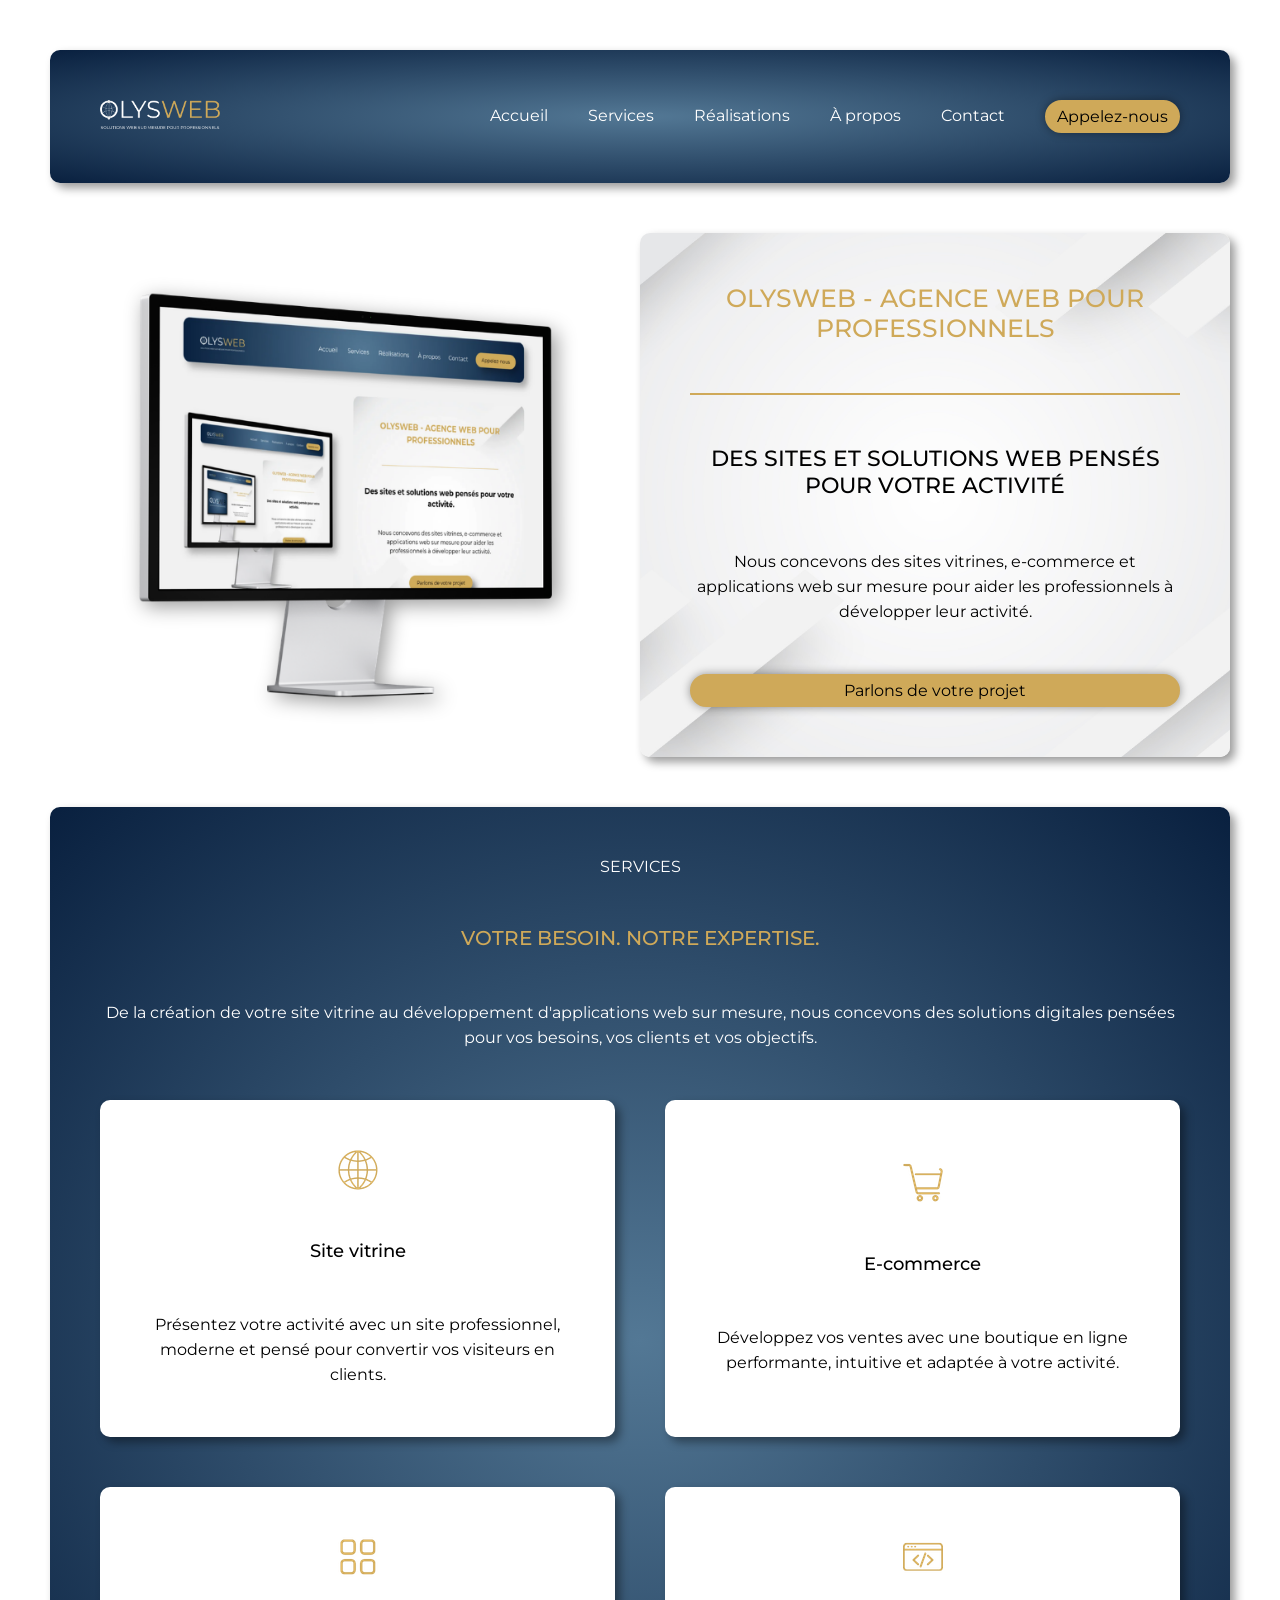
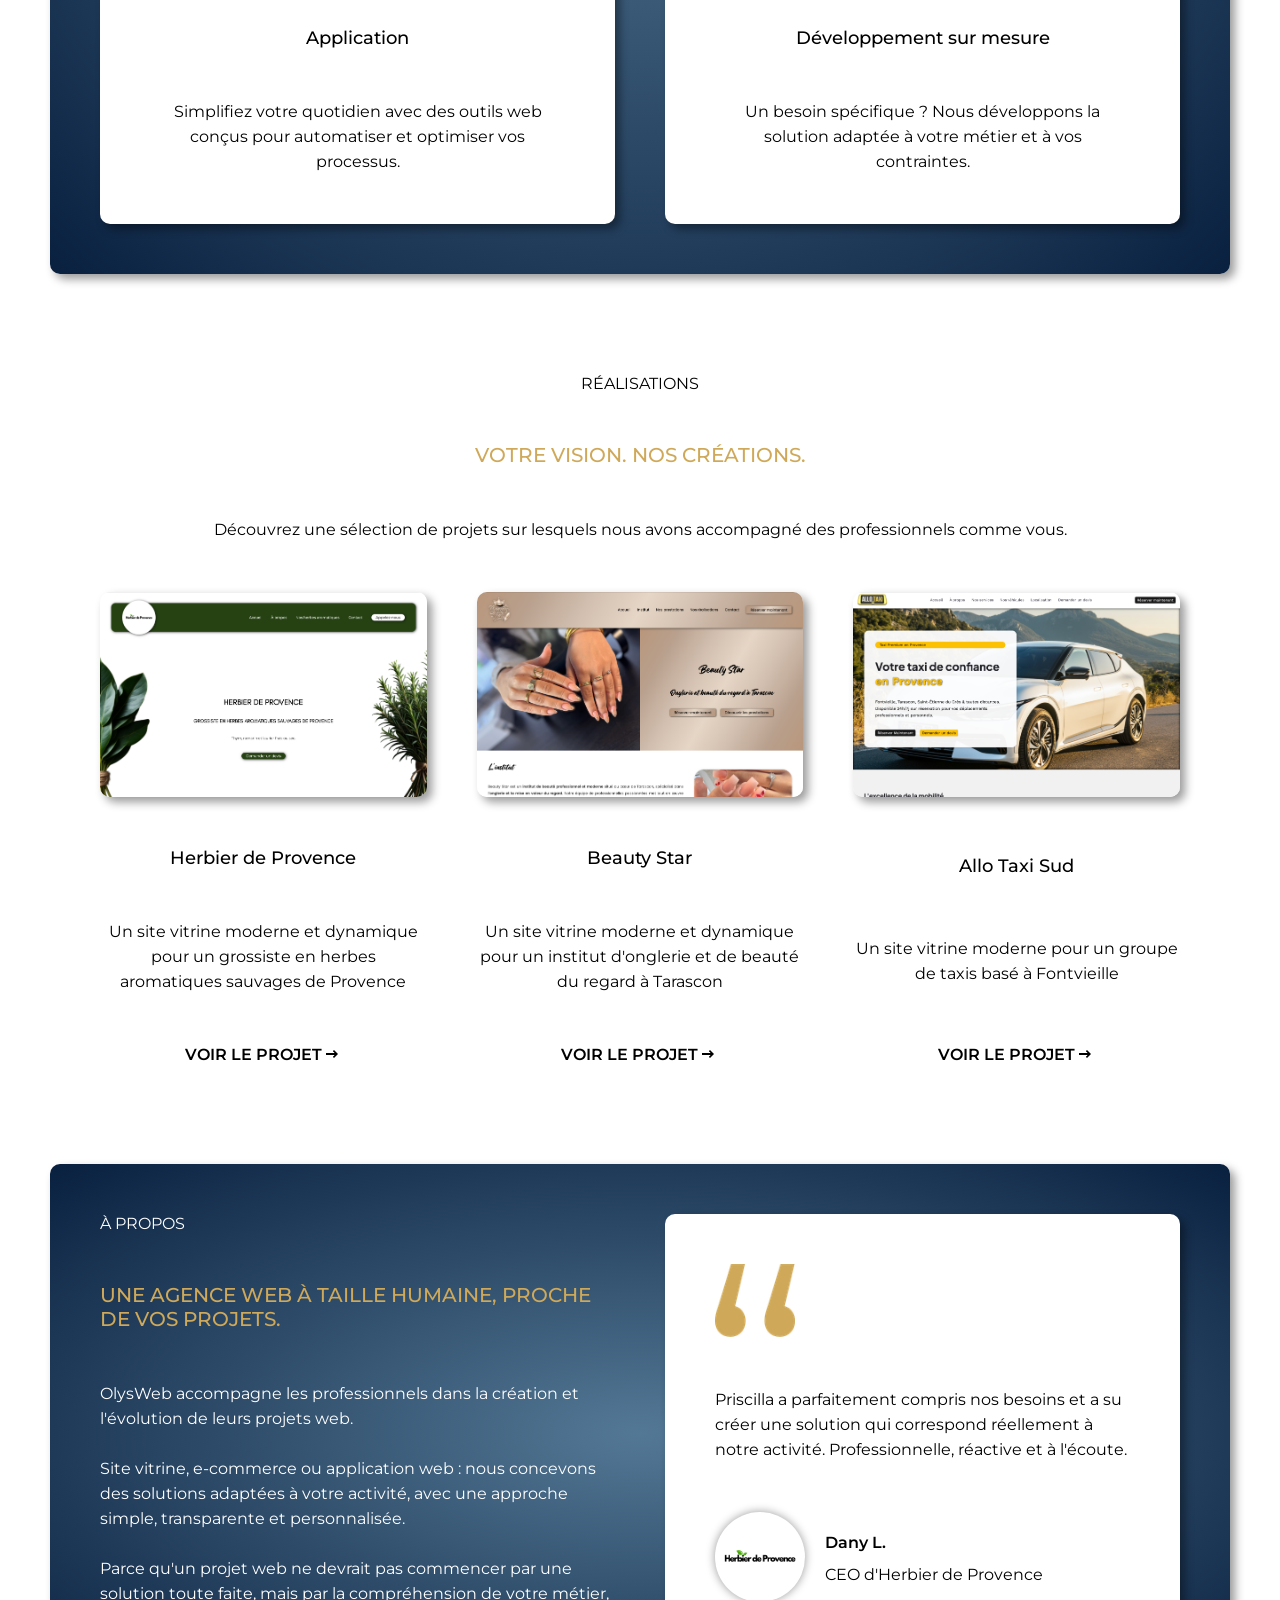
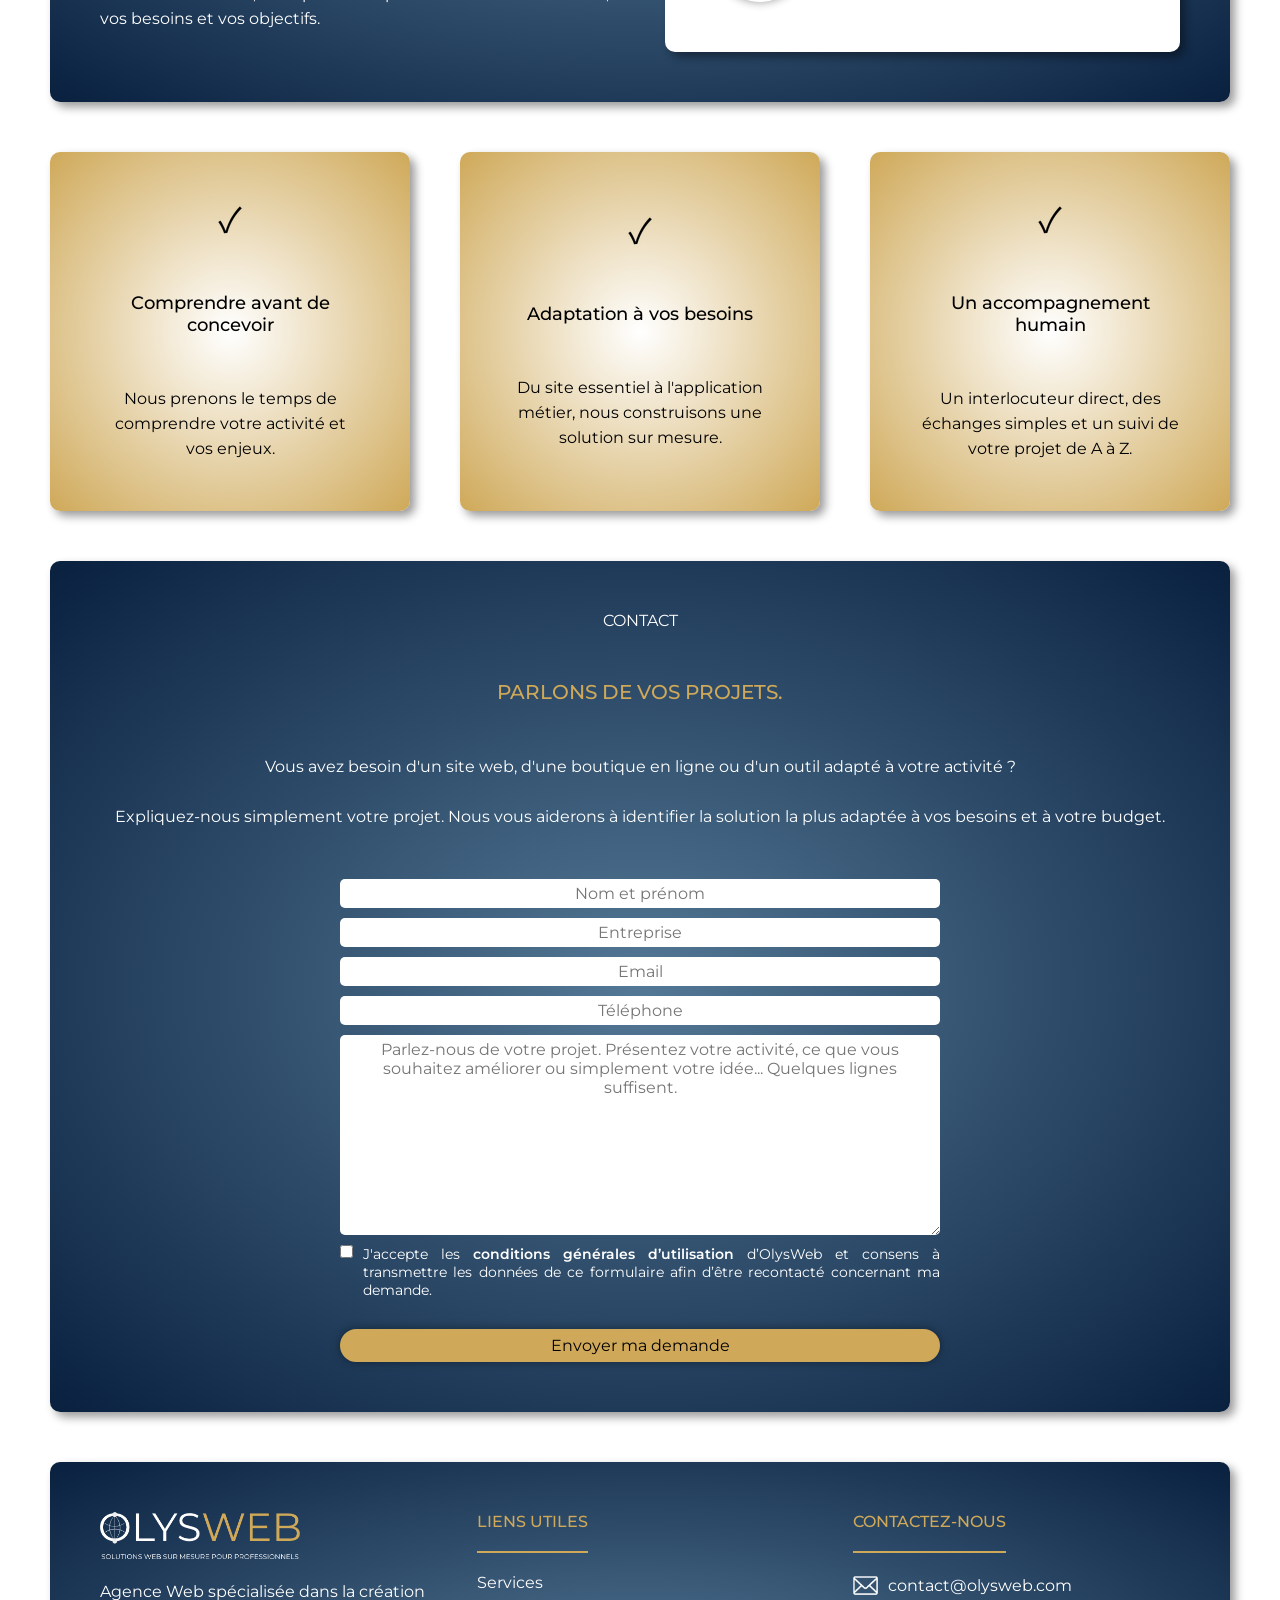
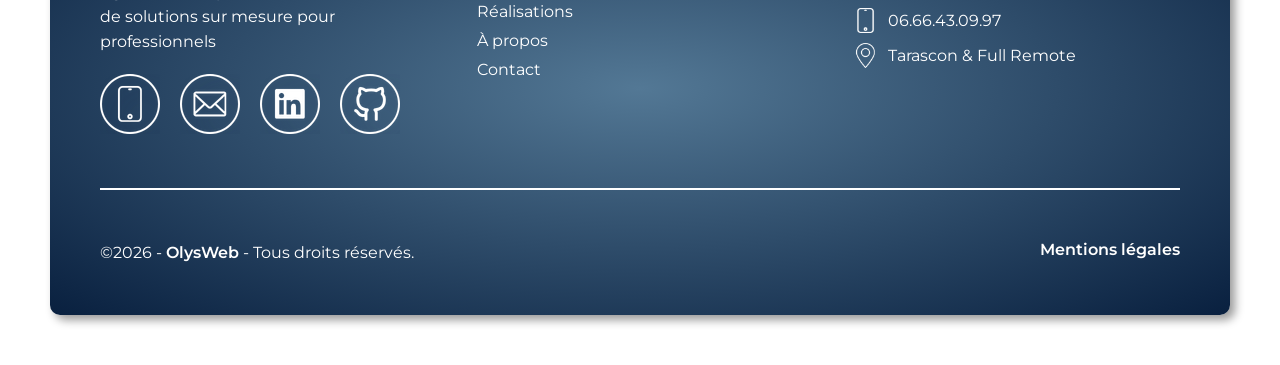
<file: index.html>
<!doctype html>
<html lang="fr">

    <head>
        <!-- Google tag (gtag.js) -->
        <script async src="https://www.googletagmanager.com/gtag/js?id=G-K0M5DP2DLQ"></script>
        <script>
            window.dataLayer = window.dataLayer || [];
            function gtag() { dataLayer.push(arguments); }
            gtag('js', new Date());

            gtag('config', 'G-K0M5DP2DLQ');
        </script>

        <meta charset="UTF-8" />
        <meta name="viewport" content="width=device-width, initial-scale=1.0" />

        <!-- SEO -->
        <title>OlysWeb — Agence web pour professionnels</title>

        <meta name="description"
            content="OlysWeb est une agence web qui accompagne les professionnels dans la création de sites vitrines, e-commerce et applications web adaptées à leur activité." />

        <meta name="author" content="OlysWeb" />
        <meta name="robots" content="index, follow" />

        <!-- Canonical -->
        <link rel="canonical" href="https://www.olysweb.com/" />

        <!-- Theme -->
        <meta name="theme-color" content="#FFF" />
        <meta name="color-scheme" content="light" />

        <!-- Favicons -->
        <link rel="icon" href="./assets/images/favicon.ico" sizes="any" />
        <link rel="icon" href="./assets/images/favicon.png" sizes="any" />
        <link rel="icon" type="image/png" sizes="32x32" href="./assets/images/favicon-32x32.png" />
        <link rel="icon" type="image/png" sizes="16x16" href="./assets/images/favicon-16x16.png" />
        <link rel="apple-touch-icon" sizes="180x180" href="./assets/images/apple-touch-icon.png" />

        <!-- PWA -->
        <link rel="manifest" href="./manifest.webmanifest" />

        <!-- Open Graph -->
        <meta property="og:type" content="website" />
        <meta property="og:site_name" content="OlysWeb" />
        <meta property="og:title" content="OlysWeb — Agence web pour professionnels" />
        <meta property="og:description"
            content="Sites vitrines, e-commerce et applications web : OlysWeb conçoit des solutions adaptées aux besoins des professionnels." />
        <meta property="og:url" content="https://www.olysweb.com" />

        <meta property="og:image" content="https://www.olysweb.com/assets/images/og-image.png" />
        <meta property="og:image:alt" content="OlysWeb — Agence web pour professionnels" />

        <meta property="og:locale" content="fr_FR" />

        <!-- Twitter -->
        <meta name="twitter:card" content="summary_large_image" />
        <meta name="twitter:title" content="OlysWeb — Agence web pour professionnels" />
        <meta name="twitter:description"
            content="Sites vitrines, e-commerce et applications web conçus pour les professionnels." />
        <meta name="twitter:image" content="https://www.olysweb.com/assets/images/og-image.png" />
        <meta name="twitter:image:alt" content="OlysWeb — Agence web pour professionnels" />

        <!-- Mobile -->
        <meta name="mobile-web-app-capable" content="yes" />
        <meta name="apple-mobile-web-app-capable" content="yes" />
        <meta name="apple-mobile-web-app-status-bar-style" content="default" />
        <meta name="apple-mobile-web-app-title" content="OlysWeb" />

        <!-- CSS -->
        <link rel="stylesheet" href="./assets/css/index.css">

        <!-- Google Fonts -->
        <link rel="preconnect" href="https://fonts.googleapis.com">
        <link rel="preconnect" href="https://fonts.gstatic.com" crossorigin>
        <link href="https://fonts.googleapis.com/css2?family=Montserrat:ital,wght@0,100..900;1,100..900&display=swap"
            rel="stylesheet">


        <!-- Structured data - organisation -->
        <script type="application/ld+json">
      {
        "@context": "https://schema.org",
        "@type": "ProfessionalService",
        "name": "OlysWeb",
        "url": "https://www.olysweb.com/",
        "logo": "https://www.olysweb.com/logo.png",
        "description": "Agence web spécialisée dans la création de sites vitrines, e-commerce et applications web pour les professionnels.",
        "sameAs": ["https://www.linkedin.com/company/OlysWeb/"],
        "areaServed": "FR",
        "serviceType": [
            "Création de site vitrine",
            "Création de site e-commerce",
            "Développement d'application web",
            "Développement web sur mesure",
            "Solution web sur mesure"
        ]
      }
    </script>
    </head>

    <body>

        <header role="banner">
            <a href="/" aria-label="OlysWeb - Accueil">
                <img src="./assets/images/logo.png" class="logo" alt="OlysWeb">
            </a>

            <div class="iconsNav">
                <button onclick="openNav()" id="openIcon" class="btn btn-nav">
                    <img src="./assets/images/icon-menu.png" alt="Icone menu">
                </button>
                <button type="button" onclick="closeNav()" id="closeIcon" class="btn btn-nav"
                    aria-label="Fermer le menu">
                    <img src="./assets/images/icon-close.png" alt="Icone fermer">
                </button>
            </div>

            <nav>
                <a href="/">Accueil</a>
                <a href="/#services">Services</a>
                <a href="/#realisations">Réalisations</a>
                <a href="/#a-propos">À propos</a>
                <a href="/#contact">Contact</a>
                <a href="tel:+33666430997" class="btn btn-primary">Appelez-nous</a>
            </nav>
        </header>

        <main role="main">
            <!-- Hero -->
            <section id="hero">
                <img src="./assets/images/hero-computer.png" alt="Ordinateur avec site OlysWeb affiché">

                <div class="text">
                    <h1>OlysWeb - Agence Web pour professionnels</h1>
                    <div class="border"></div>
                    <h2>Des sites et solutions web pensés pour votre activité</h2>
                    <p>
                        Nous concevons des sites vitrines, e-commerce et applications web sur mesure pour aider les
                        professionnels à développer leur activité.
                    </p>
                    <a href="/#contact" class="btn btn-primary">Parlons de votre projet</a>
                </div>
            </section>

            <!-- Services -->
            <section id="services">
                <h2>Services</h2>
                <h3>Votre besoin. Notre expertise.</h3>
                <p>
                    De la création de votre site vitrine au développement d'applications web sur mesure, nous concevons
                    des solutions digitales pensées pour vos besoins, vos clients et vos objectifs.
                </p>

                <div class="items">
                    <div class="item">
                        <img src="./assets/images/icon-site_vitrine.png" alt="Icone site vitrine">
                        <h4>Site vitrine</h4>
                        <p>Présentez votre activité avec un site professionnel, moderne et pensé pour convertir vos
                            visiteurs en clients.</p>
                    </div>
                    <div class="item">
                        <img src="./assets/images/icon-e_commerce.png" alt="Icone e-commerce">
                        <h4>E-commerce</h4>
                        <p>Développez vos ventes avec une boutique en ligne performante, intuitive et adaptée à votre
                            activité.</p>
                    </div>
                    <div class="item">
                        <img src="./assets/images/icon-application.png" alt="Icone application">
                        <h4>Application</h4>
                        <p>Simplifiez votre quotidien avec des outils web conçus pour automatiser et optimiser vos
                            processus.</p>
                    </div>
                    <div class="item">
                        <img src="./assets/images/icon-developpement_sur_mesure.png"
                            alt="Icone développement sur mesure">
                        <h4>Développement sur mesure</h4>
                        <p>Un besoin spécifique ? Nous développons la solution adaptée à votre métier et à vos
                            contraintes.</p>
                    </div>
                </div>
            </section>

            <!-- Réalisations -->
            <section id="realisations">
                <h2>Réalisations</h2>
                <h3>VOTRE VISION. NOS CRÉATIONS.</h3>
                <p>Découvrez une sélection de projets sur lesquels nous avons accompagné des professionnels comme vous.
                </p>

                <div class="items" id="projects">

                </div>
            </section>

            <!-- À propos -->
            <section id="a-propos">
                <div class="text">
                    <h2>À propos</h2>
                    <h3>Une agence web à taille humaine, proche de vos projets.</h3>
                    <p>
                        OlysWeb accompagne les professionnels dans la création et l'évolution de leurs projets web.
                        <br />
                        <br />
                        Site vitrine, e-commerce ou application web : nous concevons des solutions adaptées à votre
                        activité, avec une approche simple, transparente et personnalisée.
                        <br />
                        <br />
                        Parce qu'un projet web ne devrait pas commencer par une solution toute faite, mais par la
                        compréhension de votre métier, vos besoins et vos objectifs.
                    </p>
                </div>
                <div class="testimonials">
                    <img src="./assets/images/icon-quote.png" class="quote" alt="Icone citation">
                    <p>Priscilla a parfaitement compris nos besoins et a su créer une solution qui correspond réellement
                        à notre activité. Professionnelle, réactive et à l'écoute.</p>
                    <div class="person">
                        <img src="./assets/images/logo-herbierdeprovence.png" alt="Logo Herbier de Provence">
                        <div>
                            <p>Dany L.</p>
                            <span>CEO d'Herbier de Provence</span>
                        </div>
                    </div>
                </div>
            </section>

            <!-- Avantages -->
            <section id="avantages">
                <div class="item">
                    <img src="./assets/images/icon-avantage.png" alt="Icoen avantages">
                    <h4>Comprendre avant de concevoir</h4>
                    <p> Nous prenons le temps de comprendre votre activité et vos enjeux.</p>
                </div>
                <div class="item">
                    <img src="./assets/images/icon-avantage.png" alt="Icone avantages">
                    <h4>Adaptation à vos besoins</h4>
                    <p> Du site essentiel à l'application métier, nous construisons une solution sur mesure.</p>
                </div>
                <div class="item">
                    <img src="./assets/images/icon-avantage.png" alt="Icone avantages">
                    <h4>Un accompagnement humain</h4>
                    <p> Un interlocuteur direct, des échanges simples et un suivi de votre projet de A à Z.</p>
                </div>
            </section>

            <!-- Contact -->
            <section id="contact">
                <h2>Contact</h2>
                <h3>Parlons de vos projets.</h3>
                <p>
                    Vous avez besoin d'un site web, d'une boutique en ligne ou d'un outil adapté à votre activité ?
                    <br /><br />
                    Expliquez-nous simplement votre projet. Nous vous aiderons à identifier la solution la plus adaptée
                    à vos besoins et à votre budget.
                </p>

                <form method="POST" autoComplete="off" action="https://formspree.io/f/mrenovvw"> <input type="text"
                        required placeholder="Nom et prénom" name="name">
                    <input type="text" required placeholder="Entreprise" name="enterprise">
                    <input type="email" required placeholder="Email" name="email">
                    <input type="tel" required placeholder="Téléphone" name="phone">
                    <textarea required
                        placeholder="Parlez-nous de votre projet. Présentez votre activité, ce que vous souhaitez améliorer ou simplement votre idée... Quelques lignes suffisent."
                        name="message" cols="30" rows="10"></textarea>
                    <div>

                        <input type="checkbox" id="validation_privacy_policy" name="validation_privacy_policy" required>

                        <label for="validation_privacy_policy">
                            J'accepte les
                            <a href="./mentions-legales.html">
                                conditions générales d’utilisation
                            </a>
                            d’OlysWeb et consens à transmettre les données de ce formulaire
                            afin d’être recontacté concernant ma demande.
                        </label>

                    </div>
                    <button type="submit" class="btn btn-primary">Envoyer ma demande</button>
                </form>
            </section>
        </main>

        <footer role="contentinfo">
            <div class="widgets">
                <div class="widget">
                    <img src="./assets/images/logo.png" class="logo" alt="OlysWeb">
                    <p>Agence Web spécialisée dans la création de solutions sur mesure pour professionnels</p>
                    <div class="social-icons">
                        <a href="tel:+33666430997"><img src="./assets/images/icon-phone_60x60.png"
                                alt="Icone téléphone"></a>
                        <a href="mailto:contact@olysweb.com"><img src="./assets/images/icon-envelope_60x60.png"
                                alt="Icone enveloppe"></a>
                        <a target="_blank" href="https://www.linkedin.com/company/OlysWeb/" rel="noopener noreferrer"
                            aria-label="LinkedIn OlysWeb"><img src="./assets/images/icon-linkedin_60x60.png"
                                alt="Icone LinkedIn"></a>
                        <a target="_blank" href="https://www.github.com/OlysWeb/" rel="noopener noreferrer"
                            aria-label="GitHub OlysWeb"><img src="./assets/images/icon-github_60x60.png"
                                alt="Icone GitHub"></a>
                    </div>
                </div>

                <div class="widget">
                    <h5>Liens utiles</h5>
                    <ul>
                        <li><a href="/#services">Services</a></li>
                        <li><a href="/#realisations">Réalisations</a></li>
                        <li><a href="/#a-propos">À propos</a></li>
                        <li><a href="/#contact">Contact</a></li>
                    </ul>
                </div>

                <div class="widget">
                    <h5>Contactez-nous</h5>
                    <ul>
                        <li>
                            <a href="mailto:contact@olysweb.com">
                                <img src="./assets/images/icon-envelope_40x40.png" alt="Icone enveloppe">
                                contact@olysweb.com</a>
                        </li>
                        <li>
                            <a href="tel:+33666430997">
                                <img src="./assets/images/icon-phone_40x40.png" alt="Icone téléphone">
                                06.66.43.09.97
                            </a>
                        </li>
                        <li>
                            <img src="./assets/images/icon-location_40x40.png" alt="Icone localisation"> Tarascon & Full
                            Remote
                        </li>

                    </ul>
                </div>
            </div>
            <div class="copyright">
                <p>©2026 - <a href="./">OlysWeb</a> - Tous droits réservés.</p>
                <a href="/mentions-legales.html">Mentions légales</a>
            </div>
        </footer>

        <script src="./assets/js/index.js"></script>
    </body>

</html>
</file>
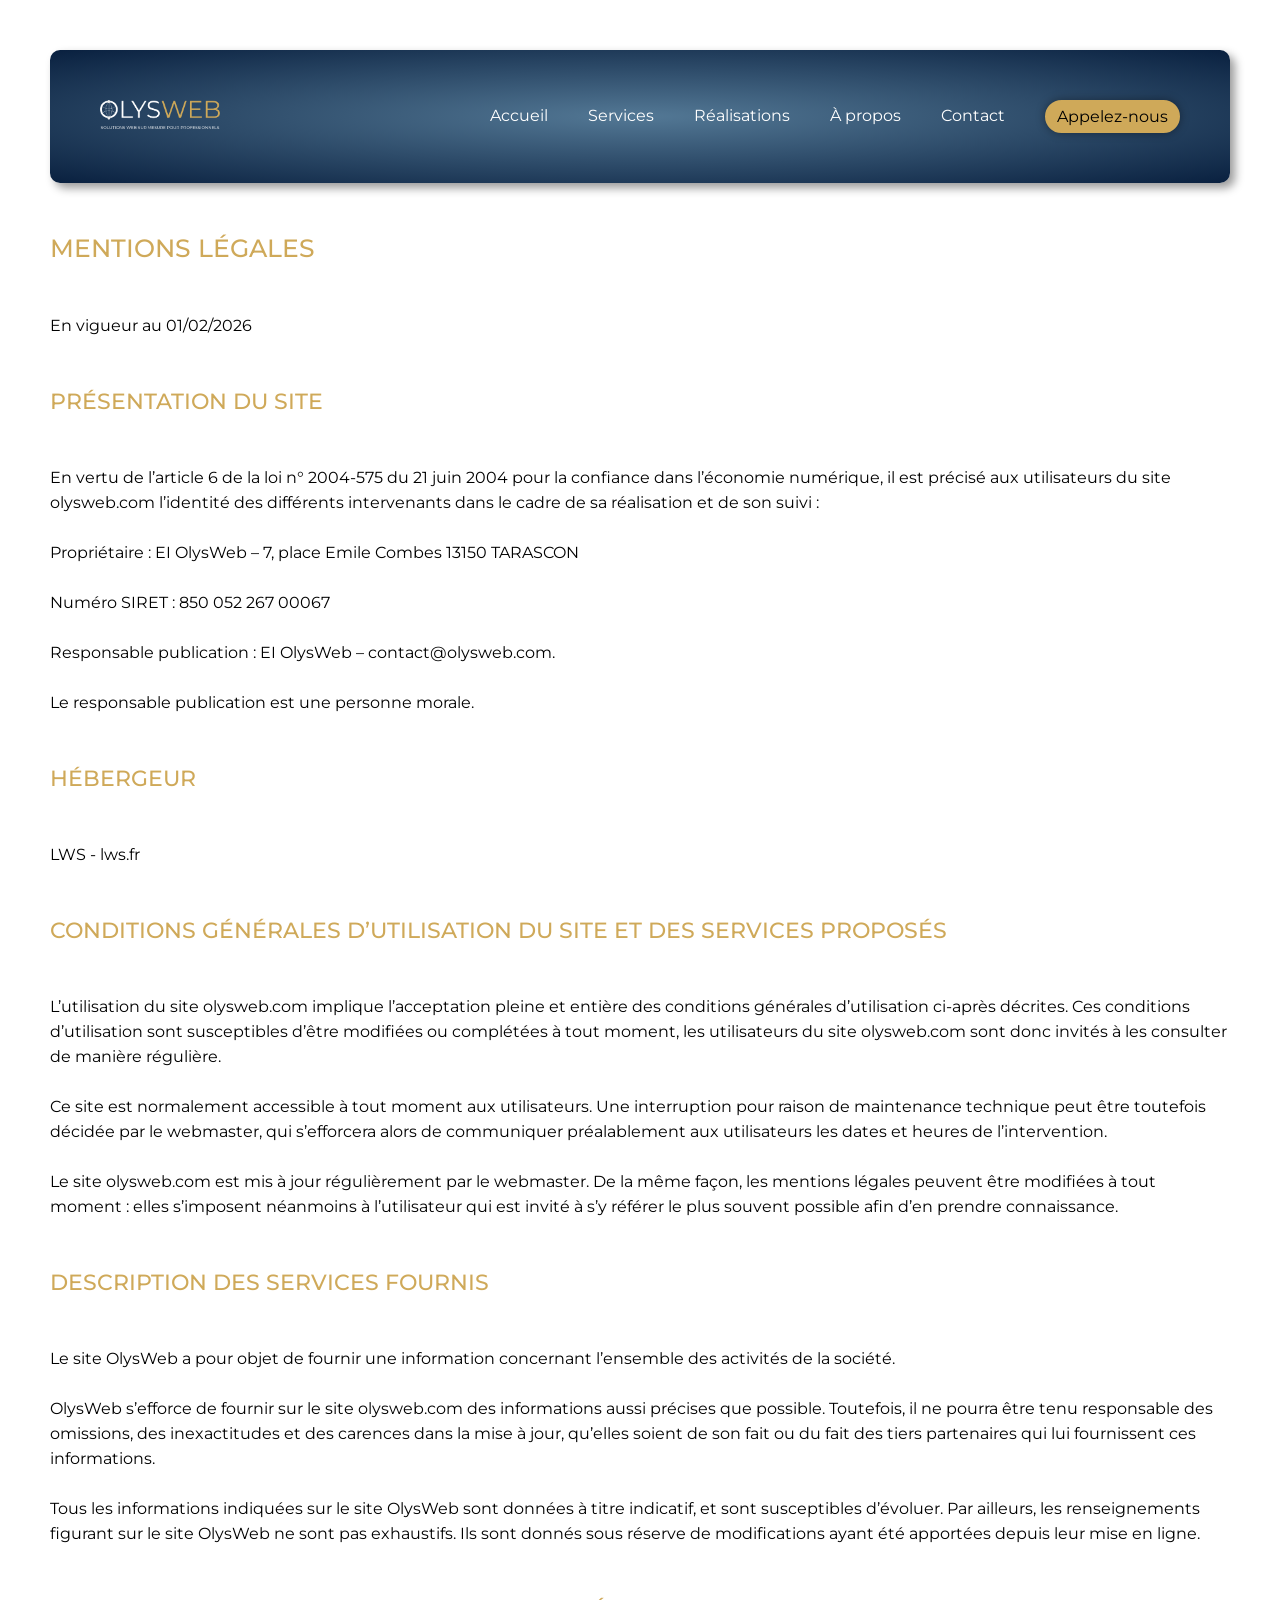
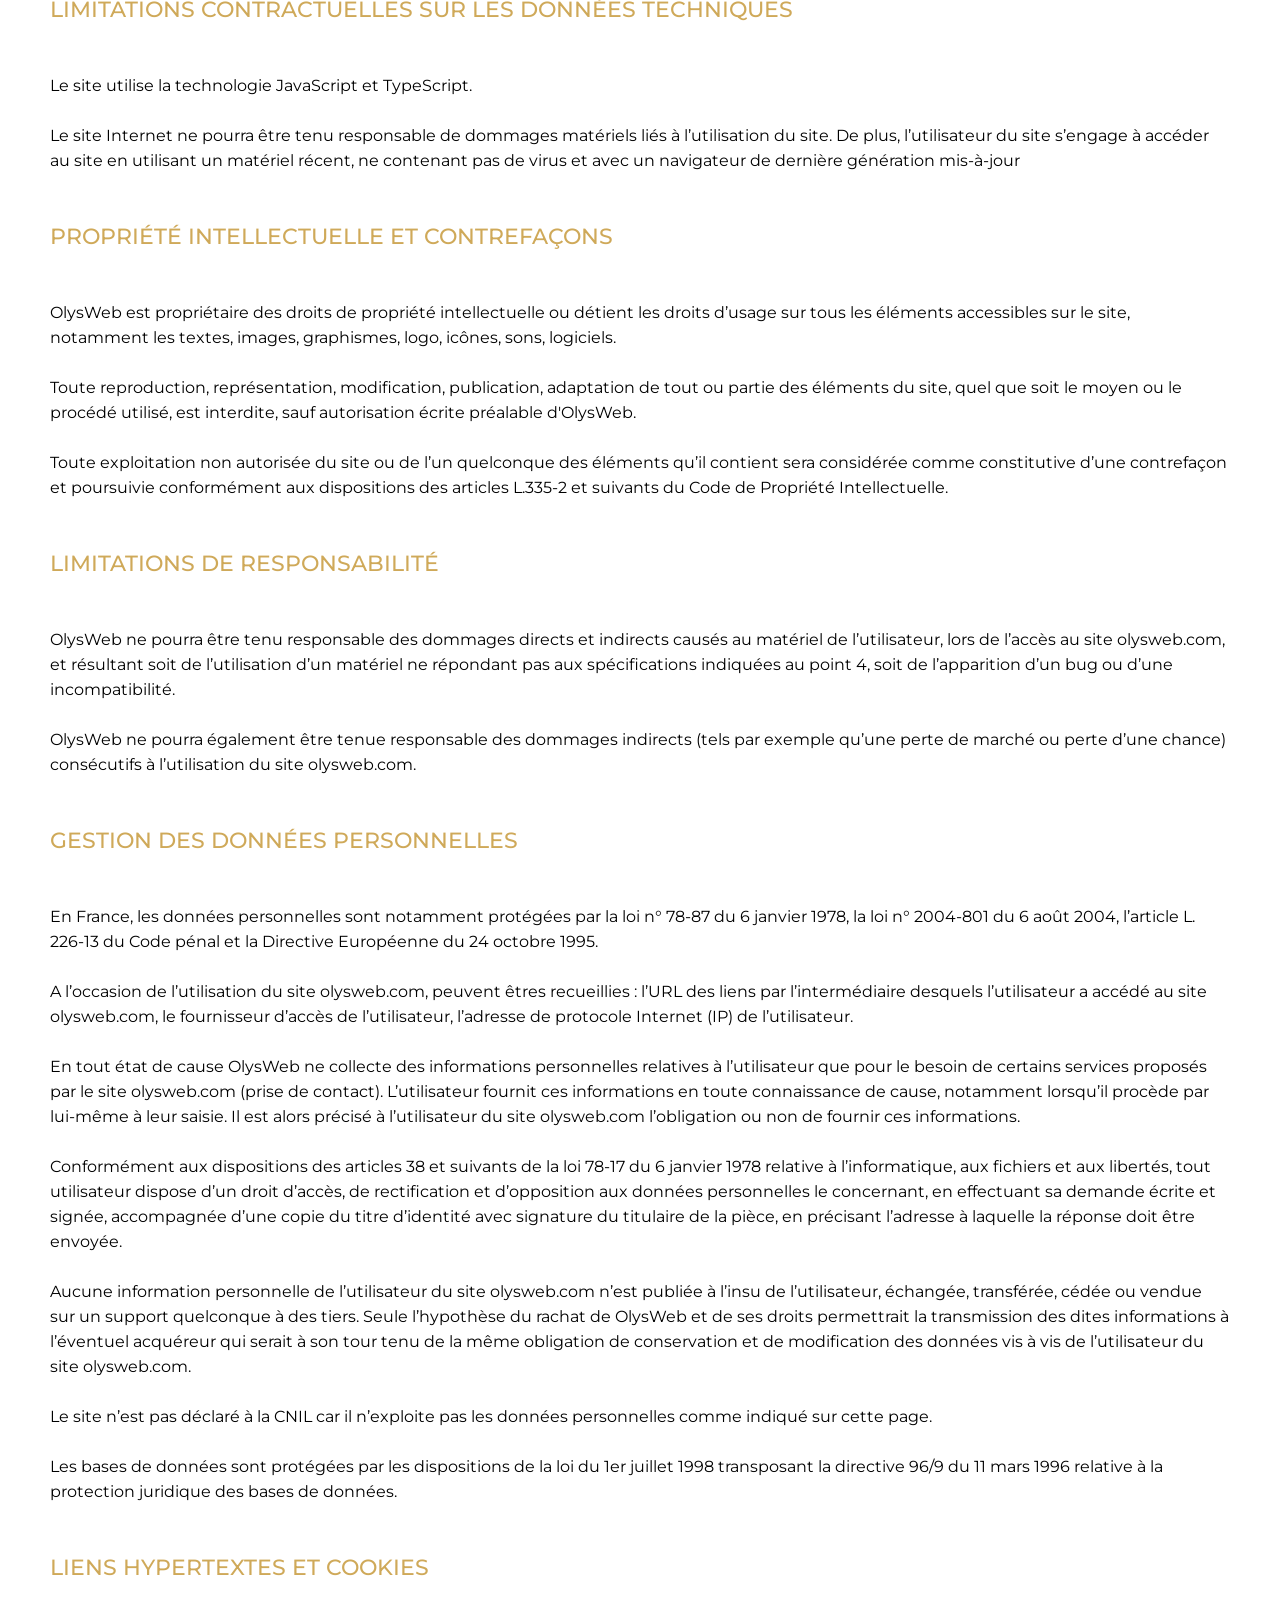
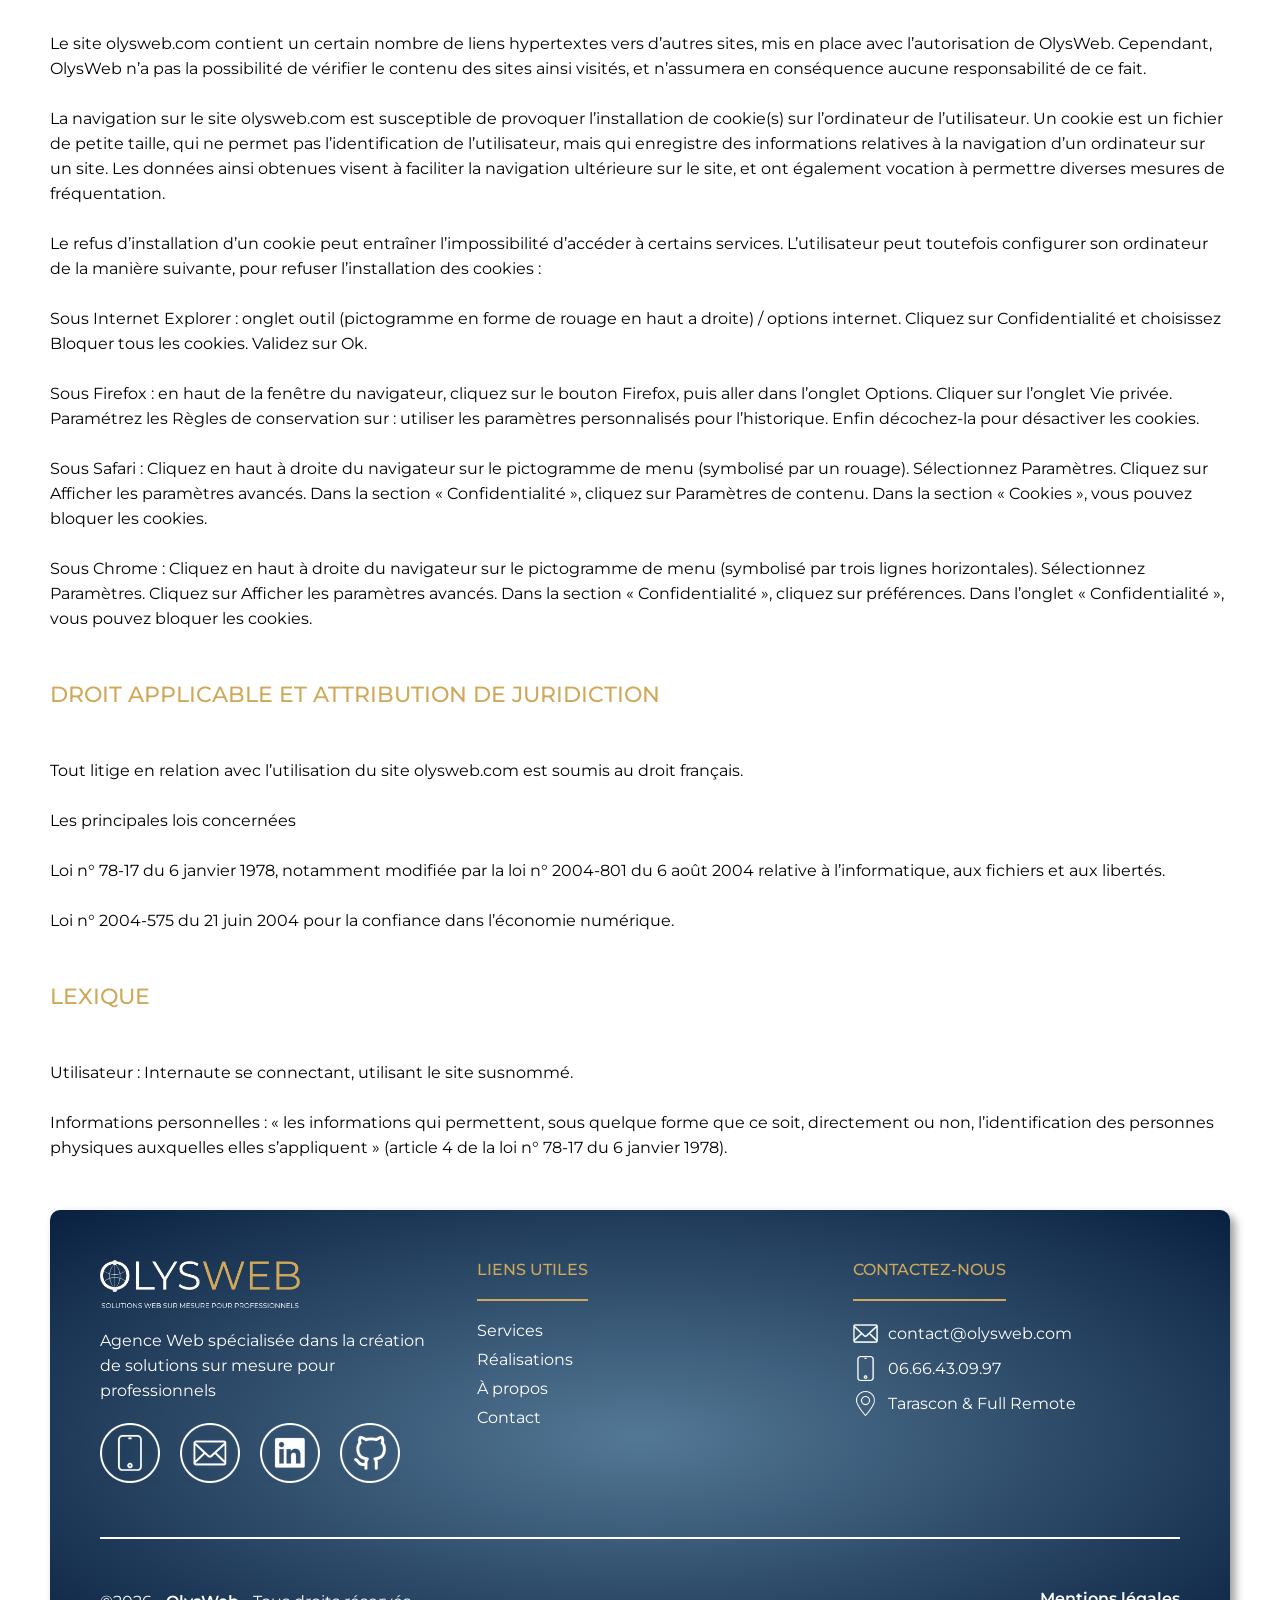
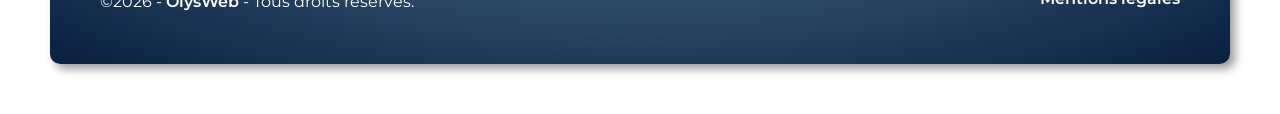
<file: mentions-legales.html>
<!doctype html>
<html lang="fr">

    <head>
        <!-- Google tag (gtag.js) -->
        <script async src="https://www.googletagmanager.com/gtag/js?id=G-K0M5DP2DLQ"></script>
        <script>
            window.dataLayer = window.dataLayer || [];
            function gtag() { dataLayer.push(arguments); }
            gtag('js', new Date());

            gtag('config', 'G-K0M5DP2DLQ');
        </script>

        <meta charset="UTF-8" />
        <meta name="viewport" content="width=device-width, initial-scale=1.0" />

        <!-- SEO -->
        <title>Mentions légales | OlysWeb — Agence web pour professionnels</title>

        <meta name="author" content="OlysWeb" />
        <meta name="robots" content="no-index, no-follow" />

        <!-- Theme -->
        <meta name="theme-color" content="#FFF" />
        <meta name="color-scheme" content="light" />

        <!-- Favicons -->
        <link rel="icon" href="./assets/images/favicon.ico" sizes="any" />
        <link rel="icon" href="./assets/images/favicon.png" sizes="any" />
        <link rel="icon" type="image/png" sizes="32x32" href="./assets/images/favicon-32x32.png" />
        <link rel="icon" type="image/png" sizes="16x16" href="./assets/images/favicon-16x16.png" />
        <link rel="apple-touch-icon" sizes="180x180" href="./assets/images/apple-touch-icon.png" />

        <!-- PWA -->
        <link rel="manifest" href="./manifest.webmanifest" />

        <!-- Mobile -->
        <meta name="mobile-web-app-capable" content="yes" />
        <meta name="apple-mobile-web-app-capable" content="yes" />
        <meta name="apple-mobile-web-app-status-bar-style" content="default" />
        <meta name="apple-mobile-web-app-title" content="OlysWeb" />

        <!-- CSS -->
        <link rel="stylesheet" href="./assets/css/index.css">

        <!-- Google Fonts -->
        <link rel="preconnect" href="https://fonts.googleapis.com">
        <link rel="preconnect" href="https://fonts.gstatic.com" crossorigin>
        <link href="https://fonts.googleapis.com/css2?family=Montserrat:ital,wght@0,100..900;1,100..900&display=swap"
            rel="stylesheet">

    </head>

    <body>

        <header role="banner">
            <a href="/" aria-label="OlysWeb - Accueil">
                <img src="./assets/images/logo.png" class="logo" alt="OlysWeb">
            </a>

            <div class="iconsNav">
                <button onclick="openNav()" id="openIcon" class="btn btn-nav">
                    <img src="./assets/images/icon-menu.png" alt="Icone menu">
                </button>
                <button type="button" onclick="closeNav()" id="closeIcon" class="btn btn-nav"
                    aria-label="Fermer le menu">
                    <img src="./assets/images/icon-close.png" alt="Icone fermer">
                </button>
            </div>

            <nav>
                <a href="/">Accueil</a>
                <a href="/#services">Services</a>
                <a href="/#realisations">Réalisations</a>
                <a href="/#a-propos">À propos</a>
                <a href="/#contact">Contact</a>
                <a href="tel:+33666430997" class="btn btn-primary">Appelez-nous</a>
            </nav>
        </header>

        <main role="main" id="mentions-legales">
            <h1>
                Mentions légales
            </h1>

            <p>
                En vigueur au 01/02/2026
            </p>

            <h2>
                Présentation du site
            </h2>
            <p>
                En vertu de l’article 6 de la loi n° 2004-575 du 21 juin 2004 pour la confiance dans l’économie
                numérique,
                il est précisé aux utilisateurs du site olysweb.com l’identité des différents intervenants dans le cadre
                de
                sa réalisation et de son suivi :
                <br><br>
                Propriétaire : EI OlysWeb – 7, place Emile Combes 13150 TARASCON
                <br><br>
                Numéro SIRET : 850 052 267 00067
                <br><br>
                Responsable publication : EI OlysWeb – contact@olysweb.com.
                <br><br>
                Le responsable publication est une personne morale.
            </p>

            <h2>
                Hébergeur
            </h2>
            <p>
                LWS - lws.fr
            </p>

            <h2>
                Conditions générales d’utilisation du site et des services proposés
            </h2>
            <p>
                L’utilisation du site olysweb.com implique l’acceptation pleine et entière des conditions générales
                d’utilisation ci-après décrites. Ces conditions d’utilisation sont susceptibles d’être modifiées ou
                complétées à tout moment, les utilisateurs du site olysweb.com sont donc invités à les consulter de
                manière
                régulière.
                <br><br>
                Ce site est normalement accessible à tout moment aux utilisateurs. Une interruption pour raison de
                maintenance technique peut être toutefois décidée par le webmaster, qui s’efforcera alors de communiquer
                préalablement aux utilisateurs les dates et heures de l’intervention.
                <br><br>
                Le site olysweb.com est mis à jour régulièrement par le webmaster. De la même façon, les mentions
                légales
                peuvent être modifiées à tout moment : elles s’imposent néanmoins à l’utilisateur qui est invité à s’y
                référer le plus souvent possible afin d’en prendre connaissance.
            </p>

            <h2>
                Description des services fournis
            </h2>
            <p>
                Le site OlysWeb a pour objet de fournir une information concernant l’ensemble des activités de la
                société.
                <br><br>
                OlysWeb s’efforce de fournir sur le site olysweb.com des informations aussi précises que possible.
                Toutefois, il ne pourra être tenu responsable des omissions, des inexactitudes et des carences dans la
                mise
                à jour, qu’elles soient de son fait ou du fait des tiers partenaires qui lui fournissent ces
                informations.
                <br><br>
                Tous les informations indiquées sur le site OlysWeb sont données à titre indicatif, et sont susceptibles
                d’évoluer. Par ailleurs, les renseignements figurant sur le site OlysWeb ne sont pas exhaustifs. Ils
                sont
                donnés sous réserve de modifications ayant été apportées depuis leur mise en ligne.
            </p>

            <h2>
                Limitations contractuelles sur les données techniques
            </h2>
            <p>
                Le site utilise la technologie JavaScript et TypeScript.
                <br><br>
                Le site Internet ne pourra être tenu responsable de dommages matériels liés à l’utilisation du site. De
                plus, l’utilisateur du site s’engage à accéder au site en utilisant un matériel récent, ne contenant pas
                de
                virus et avec un navigateur de dernière génération mis-à-jour
            </p>

            <h2>
                Propriété intellectuelle et contrefaçons
            </h2>
            <p>
                OlysWeb est propriétaire des droits de propriété intellectuelle ou détient les droits d’usage sur tous
                les
                éléments accessibles sur le site, notamment les textes, images, graphismes, logo, icônes, sons,
                logiciels.
                <br><br>
                Toute reproduction, représentation, modification, publication, adaptation de tout ou partie des éléments
                du site, quel que soit le moyen ou le procédé utilisé, est interdite, sauf autorisation écrite préalable
                d'OlysWeb.
                <br><br>
                Toute exploitation non autorisée du site ou de l’un quelconque des éléments qu’il contient sera
                considérée comme constitutive d’une contrefaçon et poursuivie conformément aux dispositions des articles
                L.335-2 et
                suivants du Code de Propriété Intellectuelle.
            </p>

            <h2>
                Limitations de responsabilité
            </h2>
            <p>
                OlysWeb ne pourra être tenu responsable des dommages directs et indirects causés au matériel de
                l’utilisateur, lors de l’accès au site olysweb.com, et résultant soit de l’utilisation d’un matériel ne
                répondant pas aux spécifications indiquées au point 4, soit de l’apparition d’un bug ou d’une
                incompatibilité.
                <br><br>
                OlysWeb ne pourra également être tenue responsable des dommages indirects (tels par exemple qu’une perte
                de
                marché ou perte d’une chance) consécutifs à l’utilisation du site olysweb.com.
            </p>

            <h2>
                Gestion des données personnelles
            </h2>
            <p>
                En France, les données personnelles sont notamment protégées par la loi n° 78-87 du 6 janvier 1978, la
                loi
                n° 2004-801 du 6 août 2004, l’article L. 226-13 du Code pénal et la Directive Européenne du 24 octobre
                1995.
                <br><br>
                A l’occasion de l’utilisation du site olysweb.com, peuvent êtres recueillies : l’URL des liens par
                l’intermédiaire desquels l’utilisateur a accédé au site olysweb.com, le fournisseur d’accès de
                l’utilisateur, l’adresse de protocole Internet (IP) de l’utilisateur.
                <br><br>
                En tout état de cause OlysWeb ne collecte des informations personnelles relatives à l’utilisateur que
                pour
                le besoin de certains services proposés par le site olysweb.com (prise de contact). L’utilisateur
                fournit
                ces informations en toute connaissance de cause, notamment lorsqu’il procède par lui-même à leur saisie.
                Il
                est alors précisé à l’utilisateur du site olysweb.com l’obligation ou non de fournir ces informations.
                <br><br>
                Conformément aux dispositions des articles 38 et suivants de la loi 78-17 du 6 janvier 1978 relative à
                l’informatique, aux fichiers et aux libertés, tout utilisateur dispose d’un droit d’accès, de
                rectification
                et d’opposition aux données personnelles le concernant, en effectuant sa demande écrite et signée,
                accompagnée d’une copie du titre d’identité avec signature du titulaire de la pièce, en précisant
                l’adresse
                à laquelle la réponse doit être envoyée.
                <br><br>
                Aucune information personnelle de l’utilisateur du site olysweb.com n’est publiée à l’insu de
                l’utilisateur,
                échangée, transférée, cédée ou vendue sur un support quelconque à des tiers. Seule l’hypothèse du rachat
                de
                OlysWeb et de ses droits permettrait la transmission des dites informations à l’éventuel acquéreur qui
                serait à son tour tenu de la même obligation de conservation et de modification des données vis à vis de
                l’utilisateur du site olysweb.com.
                <br><br>
                Le site n’est pas déclaré à la CNIL car il n’exploite pas les données personnelles comme indiqué sur
                cette
                page.
                <br><br>
                Les bases de données sont protégées par les dispositions de la loi du 1er juillet 1998 transposant la
                directive 96/9 du 11 mars 1996 relative à la protection juridique des bases de données.
            </p>

            <h2>
                Liens hypertextes et cookies
            </h2>
            <p>
                Le site olysweb.com contient un certain nombre de liens hypertextes vers d’autres sites, mis en place
                avec
                l’autorisation de OlysWeb. Cependant, OlysWeb n’a pas la possibilité de vérifier le contenu des sites
                ainsi
                visités, et n’assumera en conséquence aucune responsabilité de ce fait.
                <br><br>
                La navigation sur le site olysweb.com est susceptible de provoquer l’installation de cookie(s) sur
                l’ordinateur de l’utilisateur. Un cookie est un fichier de petite taille, qui ne permet pas
                l’identification
                de l’utilisateur, mais qui enregistre des informations relatives à la navigation d’un ordinateur sur un
                site. Les données ainsi obtenues visent à faciliter la navigation ultérieure sur le site, et ont
                également
                vocation à permettre diverses mesures de fréquentation.
                <br><br>
                Le refus d’installation d’un cookie peut entraîner l’impossibilité d’accéder à certains services.
                L’utilisateur peut toutefois configurer son ordinateur de la manière suivante, pour refuser
                l’installation
                des cookies :
                <br><br>
                Sous Internet Explorer : onglet outil (pictogramme en forme de rouage en haut a droite) / options
                internet.
                Cliquez sur Confidentialité et choisissez Bloquer tous les cookies. Validez sur Ok.
                <br><br>
                Sous Firefox : en haut de la fenêtre du navigateur, cliquez sur le bouton Firefox, puis aller dans
                l’onglet
                Options. Cliquer sur l’onglet Vie privée. Paramétrez les Règles de conservation sur : utiliser les
                paramètres personnalisés pour l’historique. Enfin décochez-la pour désactiver les cookies.
                <br><br>
                Sous Safari : Cliquez en haut à droite du navigateur sur le pictogramme de menu (symbolisé par un
                rouage).
                Sélectionnez Paramètres. Cliquez sur Afficher les paramètres avancés. Dans la section « Confidentialité
                »,
                cliquez sur Paramètres de contenu. Dans la section « Cookies », vous pouvez bloquer les cookies.
                <br><br>
                Sous Chrome : Cliquez en haut à droite du navigateur sur le pictogramme de menu (symbolisé par trois
                lignes
                horizontales). Sélectionnez Paramètres. Cliquez sur Afficher les paramètres avancés. Dans la section «
                Confidentialité », cliquez sur préférences. Dans l’onglet « Confidentialité », vous pouvez bloquer les
                cookies.
            </p>

            <h2>
                Droit applicable et attribution de juridiction
            </h2>
            <p>
                Tout litige en relation avec l’utilisation du site olysweb.com est soumis au droit français.
                <br><br>
                Les principales lois concernées
                <br><br>
                Loi n° 78-17 du 6 janvier 1978, notamment modifiée par la loi n° 2004-801 du 6 août 2004 relative à
                l’informatique, aux fichiers et aux libertés.
                <br><br>
                Loi n° 2004-575 du 21 juin 2004 pour la confiance dans l’économie numérique.
            </p>

            <h2>
                Lexique
            </h2>
            <p>
                Utilisateur : Internaute se connectant, utilisant le site susnommé.
                <br><br>
                Informations personnelles : « les informations qui permettent, sous quelque forme que ce soit,
                directement
                ou non, l’identification des personnes physiques auxquelles elles s’appliquent » (article 4 de la loi n°
                78-17 du 6 janvier 1978).
            </p>
        </main>



        <footer role="contentinfo">
            <div class="widgets">
                <div class="widget">
                    <img src="./assets/images/logo.png" class="logo" alt="OlysWeb">
                    <p>Agence Web spécialisée dans la création de solutions sur mesure pour professionnels</p>
                    <div class="social-icons">
                        <a href="tel:+33666430997"><img src="./assets/images/icon-phone_60x60.png"
                                alt="Icone téléphone"></a>
                        <a href="mailto:contact@olysweb.com"><img src="./assets/images/icon-envelope_60x60.png"
                                alt="Icone enveloppe"></a>
                        <a target="_blank" href="https://www.linkedin.com/company/OlysWeb/" rel="noopener noreferrer"
                            aria-label="LinkedIn OlysWeb"><img src="./assets/images/icon-linkedin_60x60.png"
                                alt="Icone LinkedIn"></a>
                        <a target="_blank" href="https://www.github.com/OlysWeb/" rel="noopener noreferrer"
                            aria-label="GitHub OlysWeb"><img src="./assets/images/icon-github_60x60.png"
                                alt="Icone GitHub"></a>
                    </div>
                </div>

                <div class="widget">
                    <h5>Liens utiles</h5>
                    <ul>
                        <li><a href="/#services">Services</a></li>
                        <li><a href="/#realisations">Réalisations</a></li>
                        <li><a href="/#a-propos">À propos</a></li>
                        <li><a href="/#contact">Contact</a></li>
                    </ul>
                </div>

                <div class="widget">
                    <h5>Contactez-nous</h5>
                    <ul>
                        <li>
                            <a href="mailto:contact@olysweb.com">
                                <img src="./assets/images/icon-envelope_40x40.png" alt="Icone enveloppe">
                                contact@olysweb.com</a>
                        </li>
                        <li>
                            <a href="tel:+33666430997">
                                <img src="./assets/images/icon-phone_40x40.png" alt="Icone téléphone">
                                06.66.43.09.97
                            </a>
                        </li>
                        <li>
                            <img src="./assets/images/icon-location_40x40.png" alt="Icone localisation"> Tarascon & Full
                            Remote
                        </li>

                    </ul>
                </div>
            </div>
            <div class="copyright">
                <p>©2026 - <a href="./">OlysWeb</a> - Tous droits réservés.</p>
                <a href="/mentions-legales.html">Mentions légales</a>
            </div>
        </footer>

        <script src="./assets/js/index.js"></script>
    </body>

</html>
</file>
<file: assets/css/index.css>
@import "./settings.css";
@import "./buttons.css";
@import "./forms.css";
@import "./header.css";
@import "./hero.css";
@import "./services.css";
@import "./realisations.css";
@import "./a-propos.css";
@import "./avantages.css";
@import "./contact.css";
@import "./footer.css";
@import "./mentions-legales.css";
@import "./error.css";
</file>
